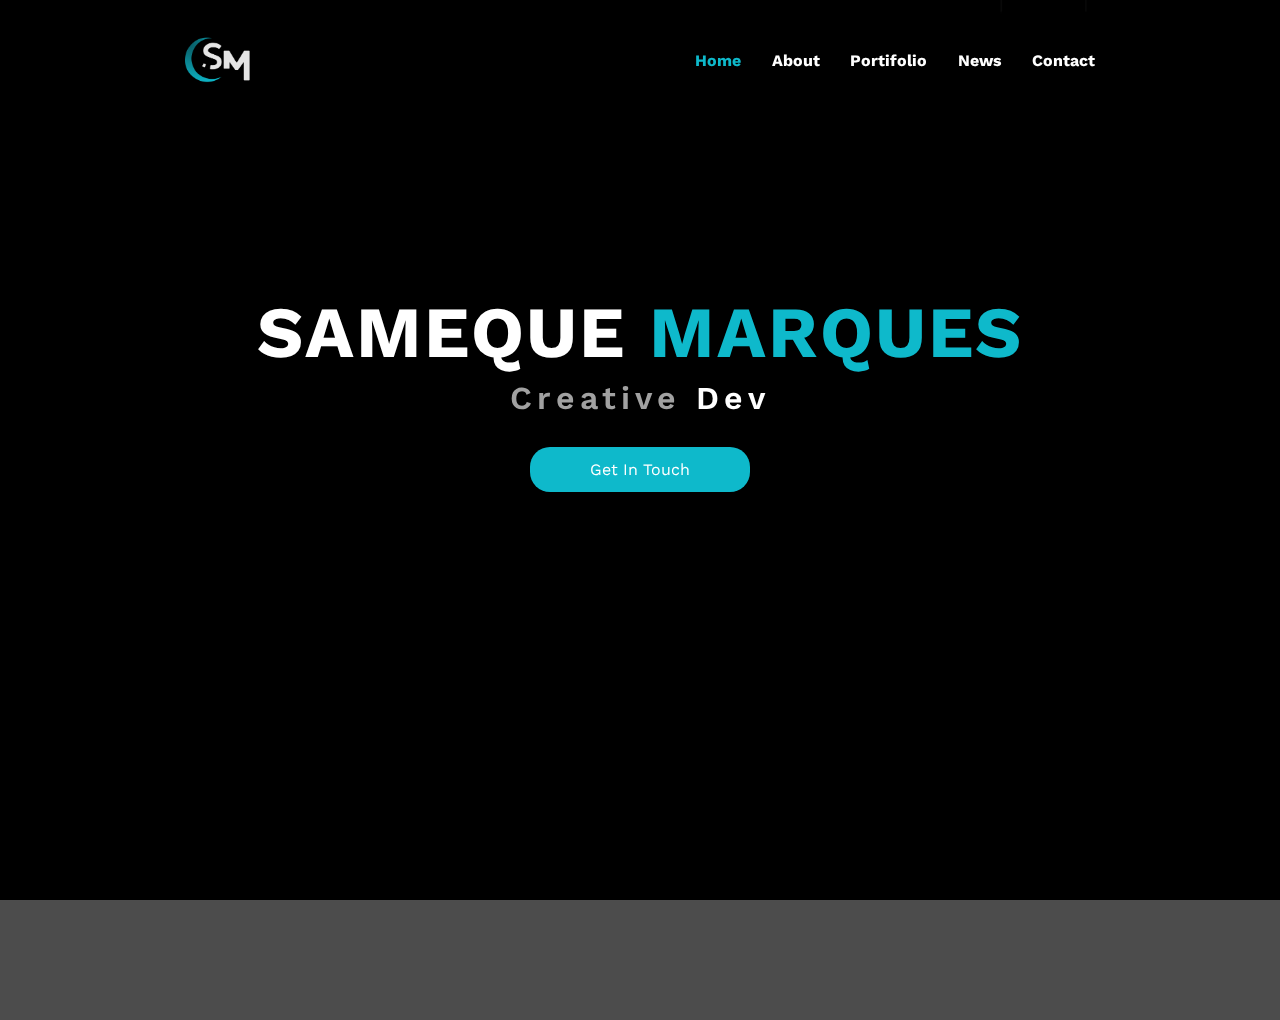
<file: index.html>
<!DOCTYPE html>
<html lang="en">
<head>
    <meta charset="UTF-8">
    <meta http-equiv="X-UA-Compatible" content="IE=edge">
    <meta name="viewport" content="width=device-width, initial-scale=1.0">
    <title>Sameque Marques | Home page</title>
    <link rel="stylesheet" href="css/main.css">
</head>
<body>
    <main>
        <div class="container">

            <nav>
                <div id="brandBx">
                    <a href="index.html">
                        <img class="brand" src="img/brandSM.png" alt="">
                    </a>
                </div>
                <ul class="menu">
                    <li class="menuItem active" ><a href="index.html">Home</a></li>
                    <li class="menuItem" ><a href="about.html">About</a></li>
                    <li class="menuItem" ><a href="portifolio.html">Portifolio</a></li>
                    <li class="menuItem" ><a href="news.html">News</a></li>
                    <li class="menuItem" ><a href="contact.html">Contact</a></li>
                </ul>
            </nav>

            <div class="content">
                <span class="name">SAMEQUE <span style="color:var(--cBlue)">MARQUES</span></span>
                <span class="subName">
                    Creative
                    <span class="dynamicText" data-period="500" data-rotate='["Developer Web", "Design UX/UI", "Freelancer"]'></span>
                </span>

                <a href="#" class="btnGetInTouch">Get In Touch</a>
            </div>

        </div>

        <footer>

        </footer>
        <video autoplay loop class="bgVideo" src="midia/DigitalWhiteLinesMoving.mp4"></video>
    </main>


    <script src="js/DynamicText.js"></script>
</body>
</html>
</file>
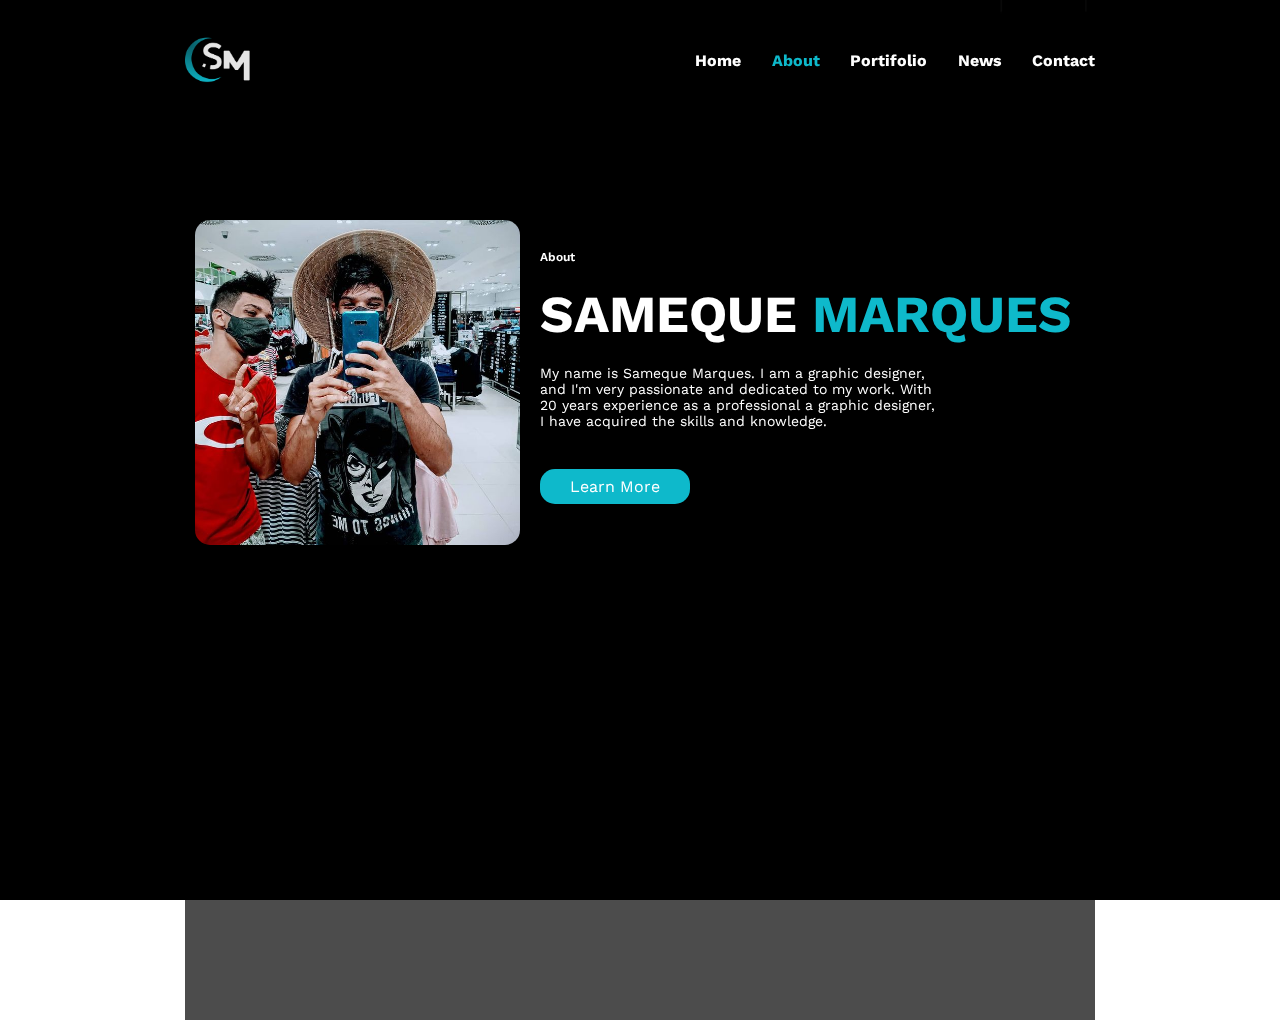
<file: about.html>
<!DOCTYPE html>
<html lang="en">
<head>
    <meta charset="UTF-8">
    <meta http-equiv="X-UA-Compatible" content="IE=edge">
    <meta name="viewport" content="width=device-width, initial-scale=1.0">
    <title>Sameque Marques | About</title>
    <link rel="stylesheet" href="css/main.css">
</head>
<body>
    <main>
        <div class="container">

            <nav>
                <div id="brandBx">
                    <a href="index.html">
                        <img class="brand" src="img/brandSM.png" alt="">
                    </a>
                </div>
                <ul class="menu">
                    <li class="menuItem" ><a href="index.html">Home</a></li>
                    <li class="menuItem active" ><a href="about.html">About</a></li>
                    <li class="menuItem" ><a href="portifolio.html">Portifolio</a></li>
                    <li class="menuItem" ><a href="news.html">News</a></li>
                    <li class="menuItem" ><a href="contact.html">Contact</a></li>
                </ul>
            </nav>

            <div class="contentAbout">
                
                <div class="bxImgAbout">
                    <img src="img/me.jpg" alt="" class="">
                </div>

                <div class="ContentAbout">
                    <span class="titlePageAbout">About</span>
                    <span class="namePersonalAbout">SAMEQUE <span style="color: var(--cBlue)">MARQUES</span></span>
                    <p class="bioAbout">
                        My name is Sameque Marques. I am a graphic designer, and I'm very passionate and dedicated to my work. With 20 years experience as a professional a graphic designer, I have acquired the skills and knowledge.
                    </p>
                    <a href="" class="BtnAbout">Learn More</a>
                </div>

            </div>

        </div>

        <footer>

        </footer>
        <video autoplay loop class="bgVideo" src="midia/DigitalWhiteLinesMoving.mp4">AA</video>
    </main>


    <script src="js/DynamicText.js"></script>
</body>
</html>
</file>
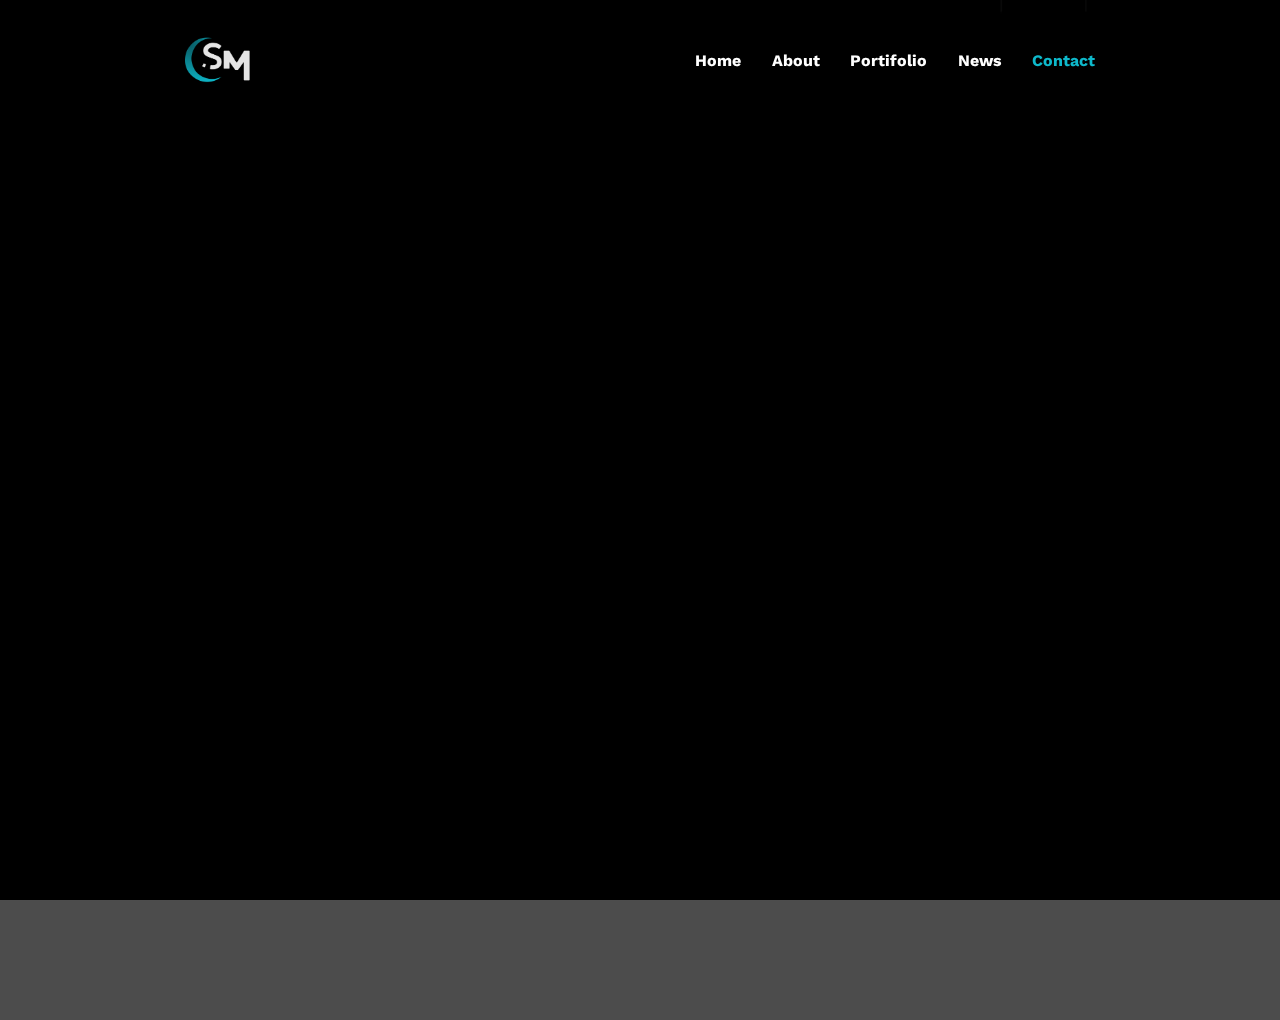
<file: contact.html>
<!DOCTYPE html>
<html lang="en">
<head>
    <meta charset="UTF-8">
    <meta http-equiv="X-UA-Compatible" content="IE=edge">
    <meta name="viewport" content="width=device-width, initial-scale=1.0">
    <title>Sameque Marques | Contact</title>
    <link rel="stylesheet" href="/css/main.css">
</head>
<body>
    <main>
        <div class="container">

            <nav>
                <div id="brandBx">
                    <a href="index.html">
                        <img class="brand" src="/img/brandSM.png" alt="">
                    </a>
                </div>
                <ul class="menu">
                    <li class="menuItem" ><a href="index.html">Home</a></li>
                    <li class="menuItem " ><a href="about.html">About</a></li>
                    <li class="menuItem" ><a href="portifolio.html">Portifolio</a></li>
                    <li class="menuItem" ><a href="news.html">News</a></li>
                    <li class="menuItem active" ><a href="contact.html">Contact</a></li>
                </ul>
            </nav>

            <div class="content">
                


            </div>

        </div>

        <footer>

        </footer>
        <video autoplay loop class="bgVideo" src="midia/DigitalWhiteLinesMoving.mp4"></video>
    </main>


    <script src="js/DynamicText.js"></script>
</body>
</html>
</file>
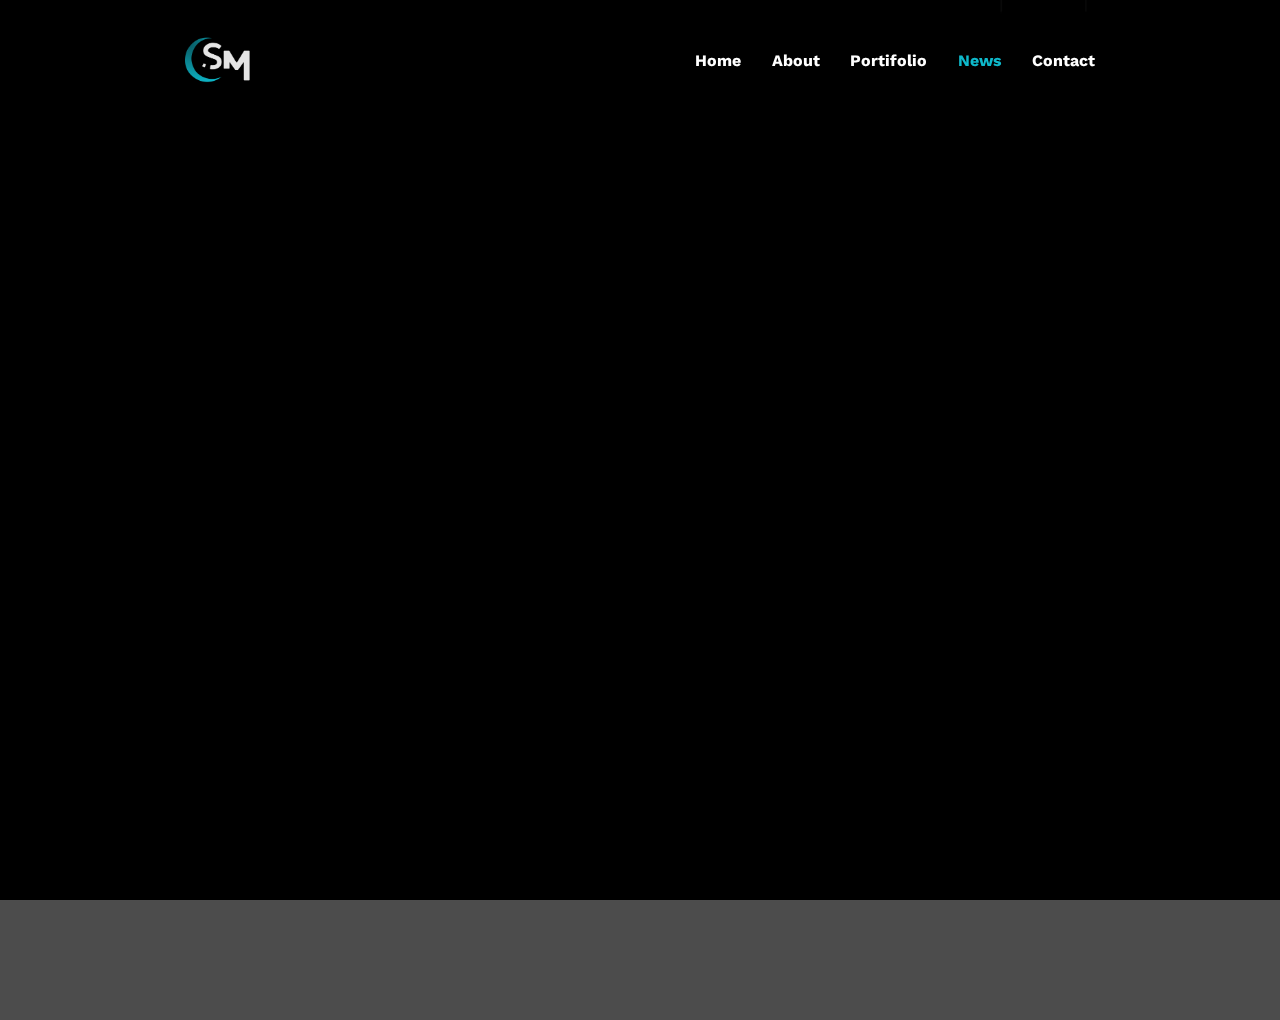
<file: news.html>
<!DOCTYPE html>
<html lang="en">
<head>
    <meta charset="UTF-8">
    <meta http-equiv="X-UA-Compatible" content="IE=edge">
    <meta name="viewport" content="width=device-width, initial-scale=1.0">
    <title>Sameque Marques | News</title>
    <link rel="stylesheet" href="/css/main.css">
</head>
<body>
    <main>
        <div class="container">

            <nav>
                <div id="brandBx">
                    <a href="index.html">
                        <img class="brand" src="/img/brandSM.png" alt="">
                    </a>
                </div>
                <ul class="menu">
                    <li class="menuItem" ><a href="index.html">Home</a></li>
                    <li class="menuItem" ><a href="about.html">About</a></li>
                    <li class="menuItem" ><a href="portifolio.html">Portifolio</a></li>
                    <li class="menuItem active" ><a href="news.html">News</a></li>
                    <li class="menuItem" ><a href="contact.html">Contact</a></li>
                </ul>
            </nav>

            <div class="content">
                


            </div>

        </div>

        <footer>

        </footer>
        <video autoplay loop class="bgVideo" src="midia/DigitalWhiteLinesMoving.mp4"></video>
    </main>


    <script src="js/DynamicText.js"></script>
</body>
</html>
</file>
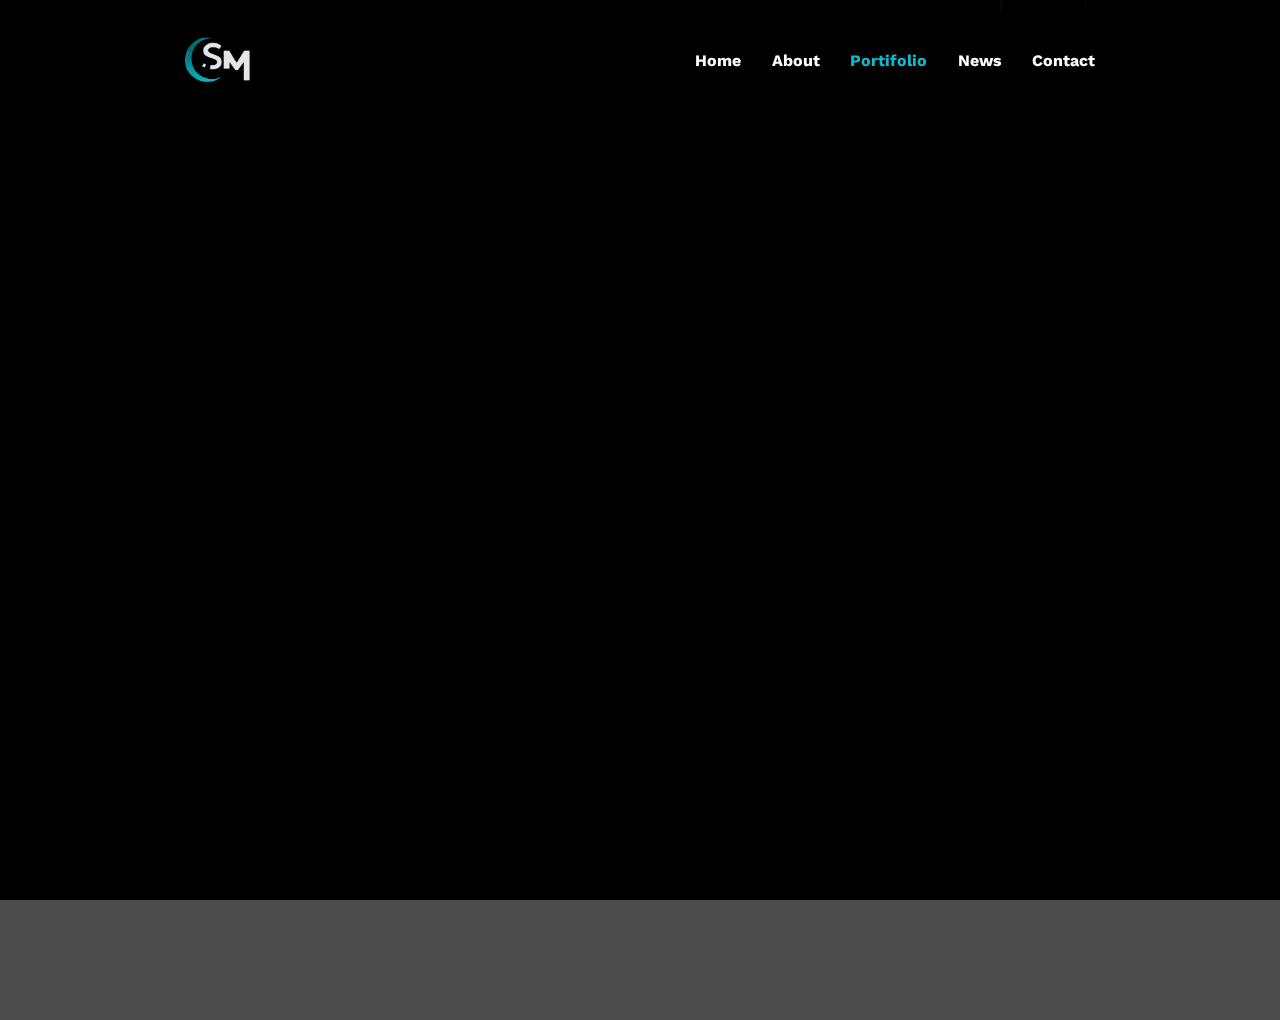
<file: portifolio.html>
<!DOCTYPE html>
<html lang="en">
<head>
    <meta charset="UTF-8">
    <meta http-equiv="X-UA-Compatible" content="IE=edge">
    <meta name="viewport" content="width=device-width, initial-scale=1.0">
    <title>Sameque Marques | Portifolio</title>
    <link rel="stylesheet" href="/css/main.css">
</head>
<body>
    <main>
        <div class="container">

            <nav>
                <div id="brandBx">
                    <a href="index.html">
                        <img class="brand" src="/img/brandSM.png" alt="">
                    </a>
                </div>
                <ul class="menu">
                    <li class="menuItem" ><a href="index.html">Home</a></li>
                    <li class="menuItem " ><a href="about.html">About</a></li>
                    <li class="menuItem active" ><a href="portifolio.html">Portifolio</a></li>
                    <li class="menuItem" ><a href="news.html">News</a></li>
                    <li class="menuItem" ><a href="contact.html">Contact</a></li>
                </ul>
            </nav>

            <div class="content">
                


            </div>

        </div>

        <footer>

        </footer>
        <video autoplay loop class="bgVideo" src="midia/DigitalWhiteLinesMoving.mp4"></video>
    </main>


    <script src="js/DynamicText.js"></script>
</body>
</html>
</file>
<file: css/main.css>
@import url('https://fonts.googleapis.com/css2?family=Work+Sans:wght@300;400;500;600;700;800;900&display=swap');
/*-- Import Google Fonts : Work Sans | Light, Regular, Medium, Semibold, Bold, ExtraBold, Black--*/
:root{
    --FontPrimary:  'Work Sans', sans-serif;
    
    --sTitle: 72px;
    --sSubTitle: 32px;
    --sNav: 16px;
    --sTitlePortifolio: 14px;
    --sSubTitlePortifolio: 10px;
    --sTitleNews: 12px;
    --sSubTitleNews: 10px;

    --cWhite: #fff;
    --cBlue: #0EB9CB;
    --cBlurHover: #0bd4eb;
    --cBlack: #000;
    --cRed: #F33829;
    --cRose: #C044A5;

    --cSubTitle: #A1A1A1;
    --cTextCard: #777575;
}


*{
    margin: 0;
    padding: 0;
    box-sizing: border-box;
}
ul,li{
    list-style: none;
    display: inline-block;
}
a{
    text-decoration: none;
    color: white;
}
html{
    transition: 2sgi ease-in-out;
}
body{
    position: fixed;
    height: 100vh;
    width: 100%;
    font-family: var(--FontPrimary);
    color: var(--cWhite);
}
.bgVideo{
    position: absolute;
    right: 0;
    left: 0;
    min-width: 100%;
    min-height: 100%;
    width: 100%;
    height: 100%;
    z-index: -100;
    background-size: cover;
    background-repeat: no-repeat;
    object-fit: cover;
    opacity: 1;
}
.container{
    position: absolute;
    z-index: 1;
    width: 100%;
    height: 100%;
    background: rgba(0, 0, 0, 0.5);
}
.container nav{
    position: relative;
    width: 910px;
    height: 120px;
    display: flex;
    justify-content: space-between;
    align-items: center;
    margin: 0 auto;
}
nav #brandBx{
    width: 68px;
    height: 58px;
}
nav #brandBx img{
    width: 100%;
    height: 100%;
}
nav .menu{
    width: 400px;
    position: relative;
    display: flex;
    justify-content: space-between;
}
nav .menu .menuItem{
    font-size: var(--sNav);
    font-weight: bold;
}
nav .menu .active a{
    color: #0EB9CB;
}
nav .menu .menuItem:hover a{
    transition: 1s;
    color: var(--cBlurHover);
}
.content{
    width: 100%;
    height: 100%;
    display: flex;
    align-items: center;
    flex-direction: column;
    background: rgba(0, 0, 0, 0.7);
}
.content .name{
    font-size: var(--sTitle);
    font-weight: bold;
    margin-top: 170px;
    letter-spacing: 2px;
}
.content .subName{
    font-size: var(--sSubTitle);
    color: var(--cSubTitle);
    font-weight: 600;
    letter-spacing: 5px;
    margin-top: 5px;
}
.content .subName .dynamicText{
    color: var(--cWhite)
}
.content .btnGetInTouch{
    width: 220px;
    height: 45px;
    background: var(--cBlue);
    color: var(--cWhite);
    border-radius: 20px;
    display: flex;
    align-items: center;
    justify-content: center;
    margin-top: 30px;
}
.content .btnGetInTouch:hover{
    background-color: var(--cRed);
    transition: 1s;
}

/* Page About --------------------*/


.contentAbout{
    max-width: 910px;
    width: 100%;
    height: 100%;
    display: flex;
    justify-content: center;
    margin: 0 auto;
    background: rgba(0, 0, 0, 0.7);
}
.contentAbout .bxImgAbout{
    width: 325px;
    height: 325px;
    background: transparent;
    margin-top: 100px;
}
.contentAbout .bxImgAbout img{
    width: 100%;
    height: 100%;
    object-fit: cover;
    border-radius: 15px;
}
.contentAbout .ContentAbout{
    width: 60%;
    margin-left: 20px;
    height: 300px;
    display: flex;
    flex-direction: column;
    margin-top: 130px;
}
.contentAbout .ContentAbout .titlePageAbout{
    font-size: 12px;
    font-weight: 600;
}
.contentAbout .ContentAbout .namePersonalAbout{
    font-size: 52px;
    font-weight: 700;
    margin-top: 20px;
}
.contentAbout .ContentAbout .bioAbout{
    font-size: 14px;
    margin: 20px 0;
    width: 400px;
}
.contentAbout .ContentAbout .BtnAbout{
    background: var(--cBlue);
    color: var(--cWhite);
    width: 150px;
    height: 35px;
    display: flex;
    align-items: center;
    justify-content: center;
    border-radius: 15px;
    margin-top: 20px;
    outline: none;
}

.contentAbout .ContentAbout .BtnAbout:hover{
    background-color: var(--cRed);
    transition: 1s;
}
</file>
